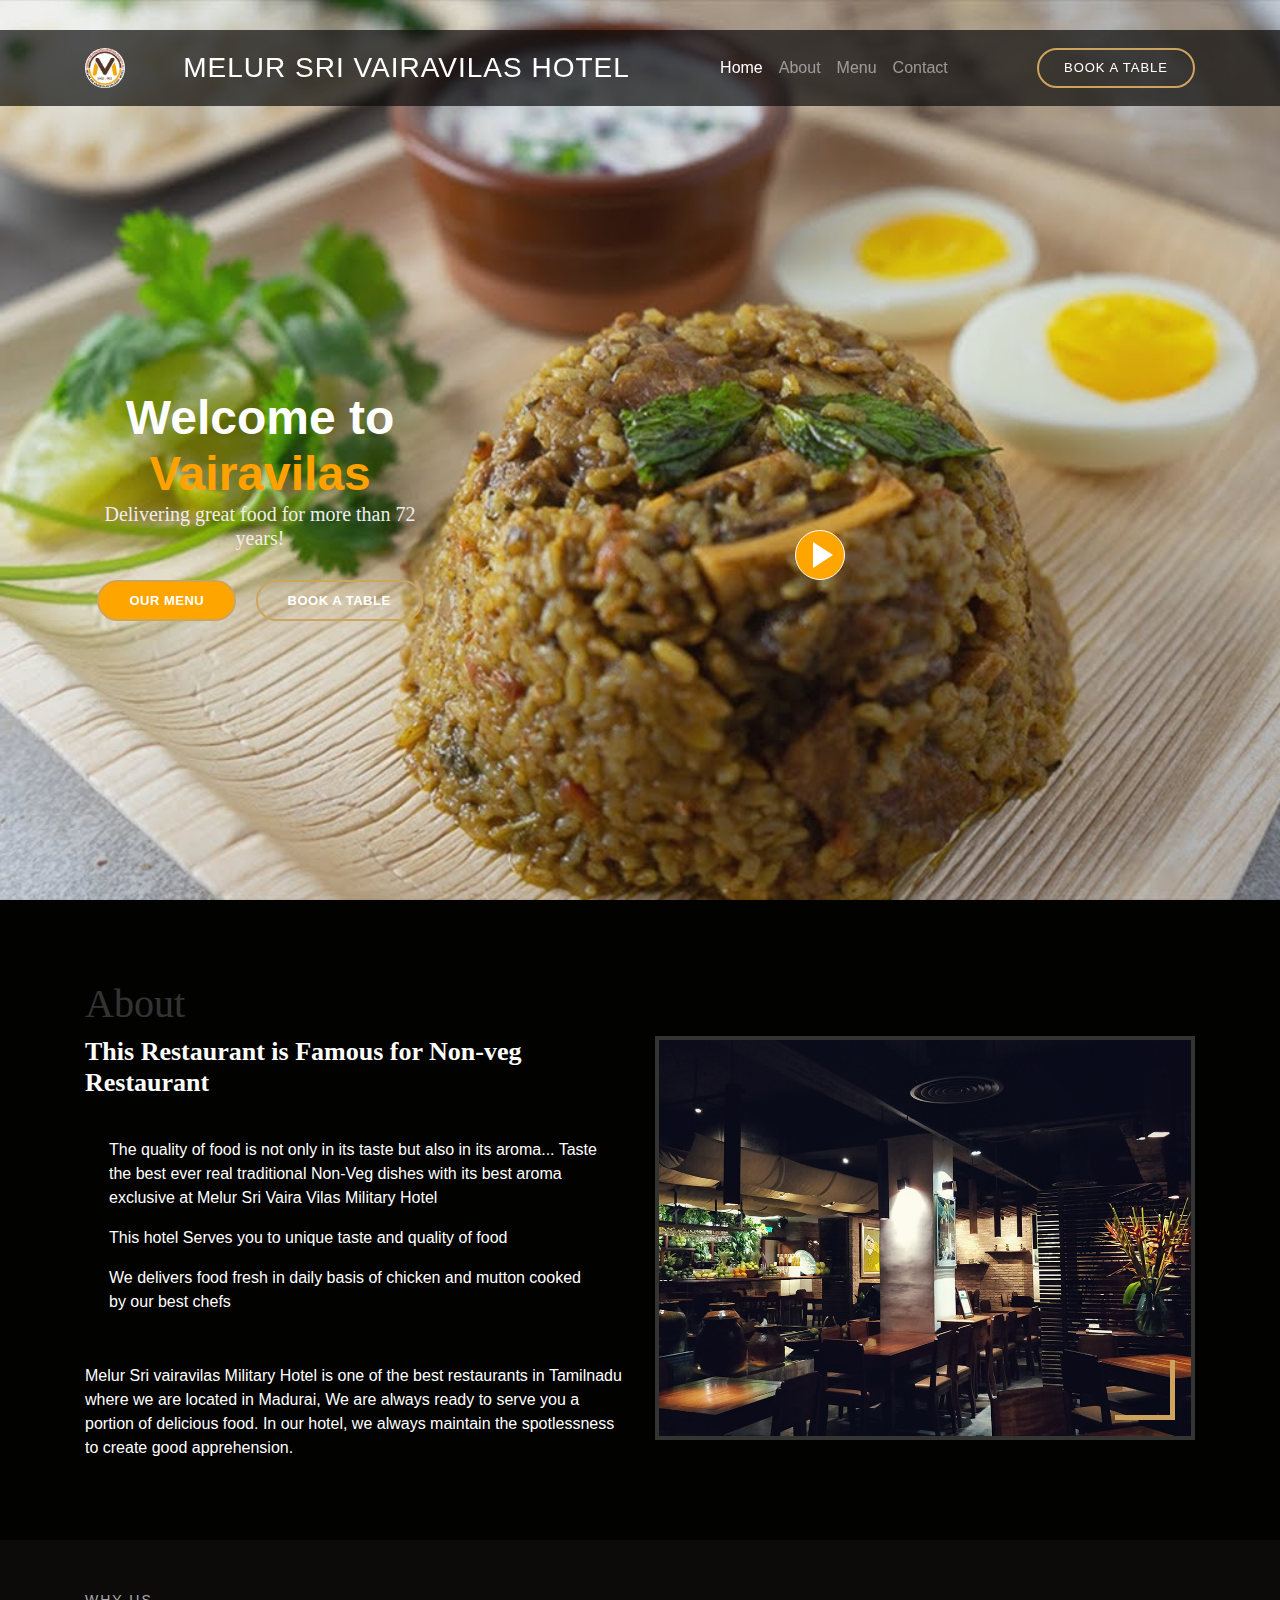
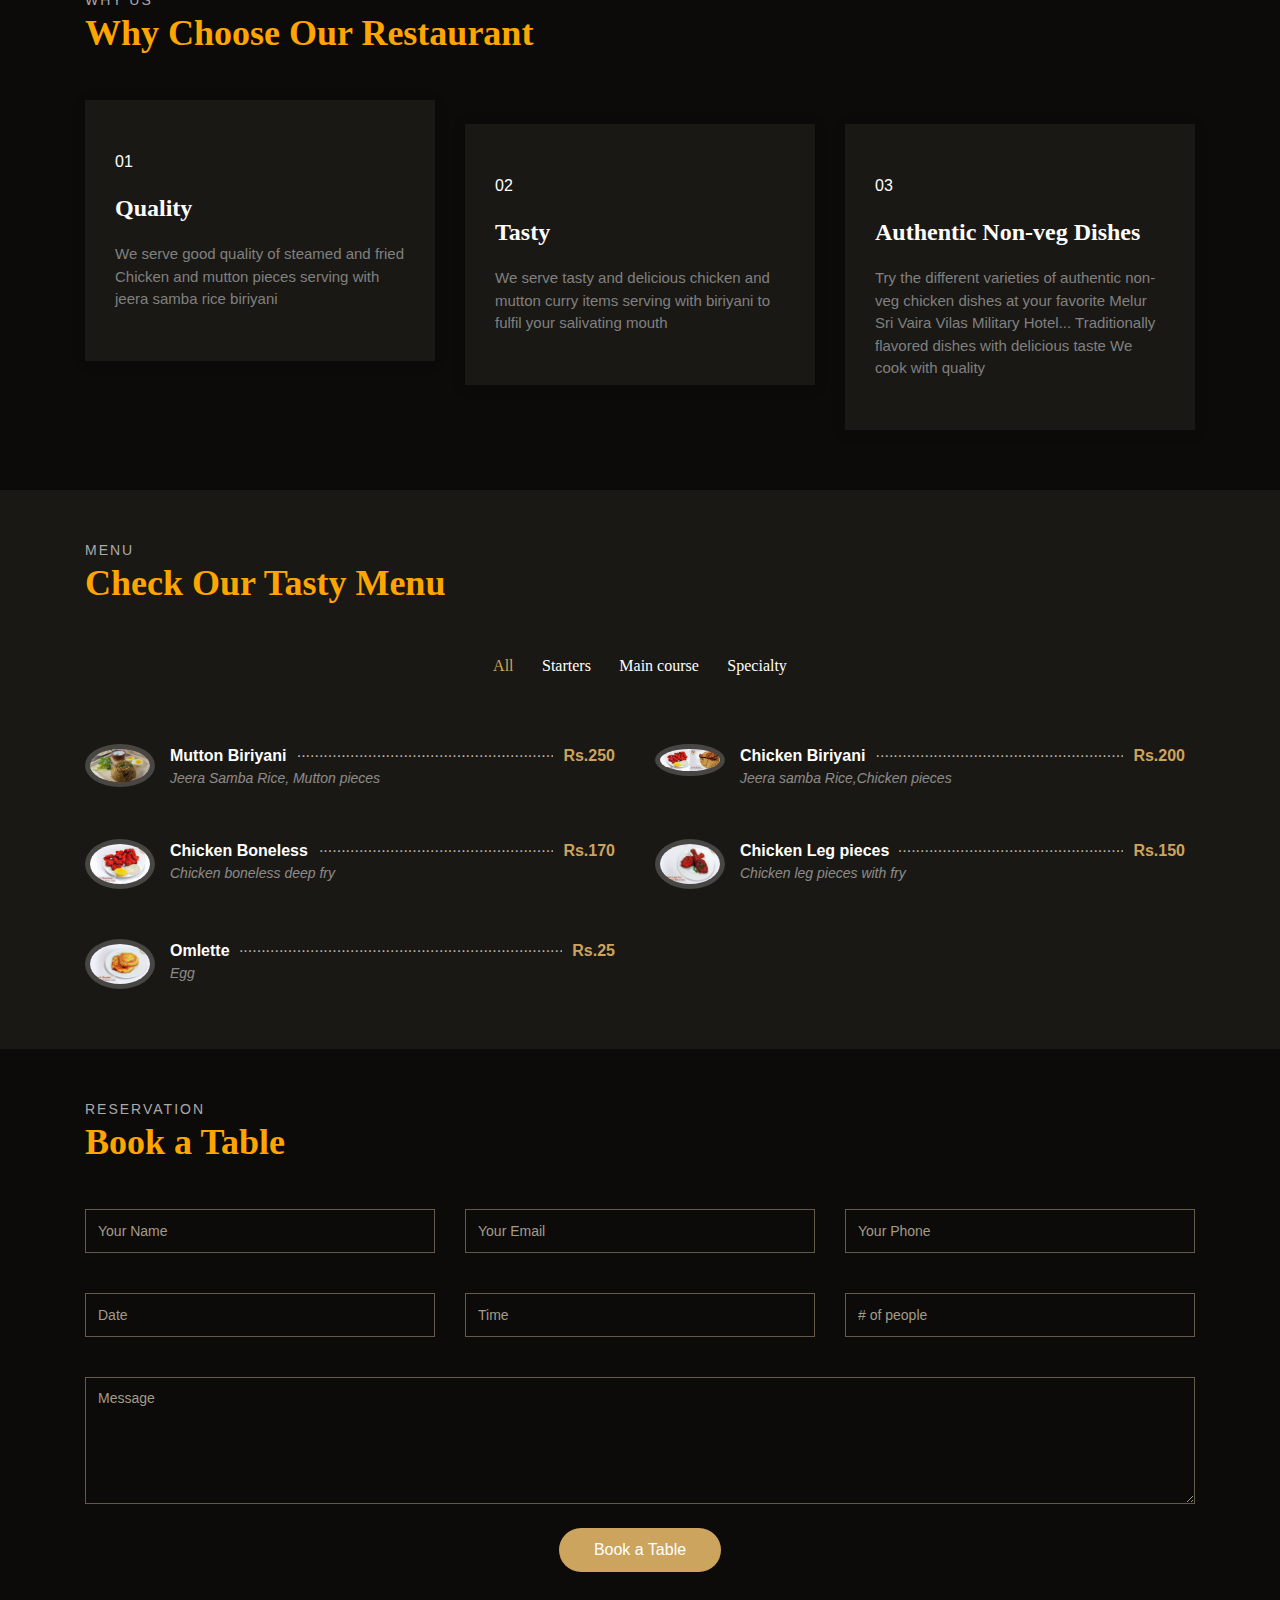
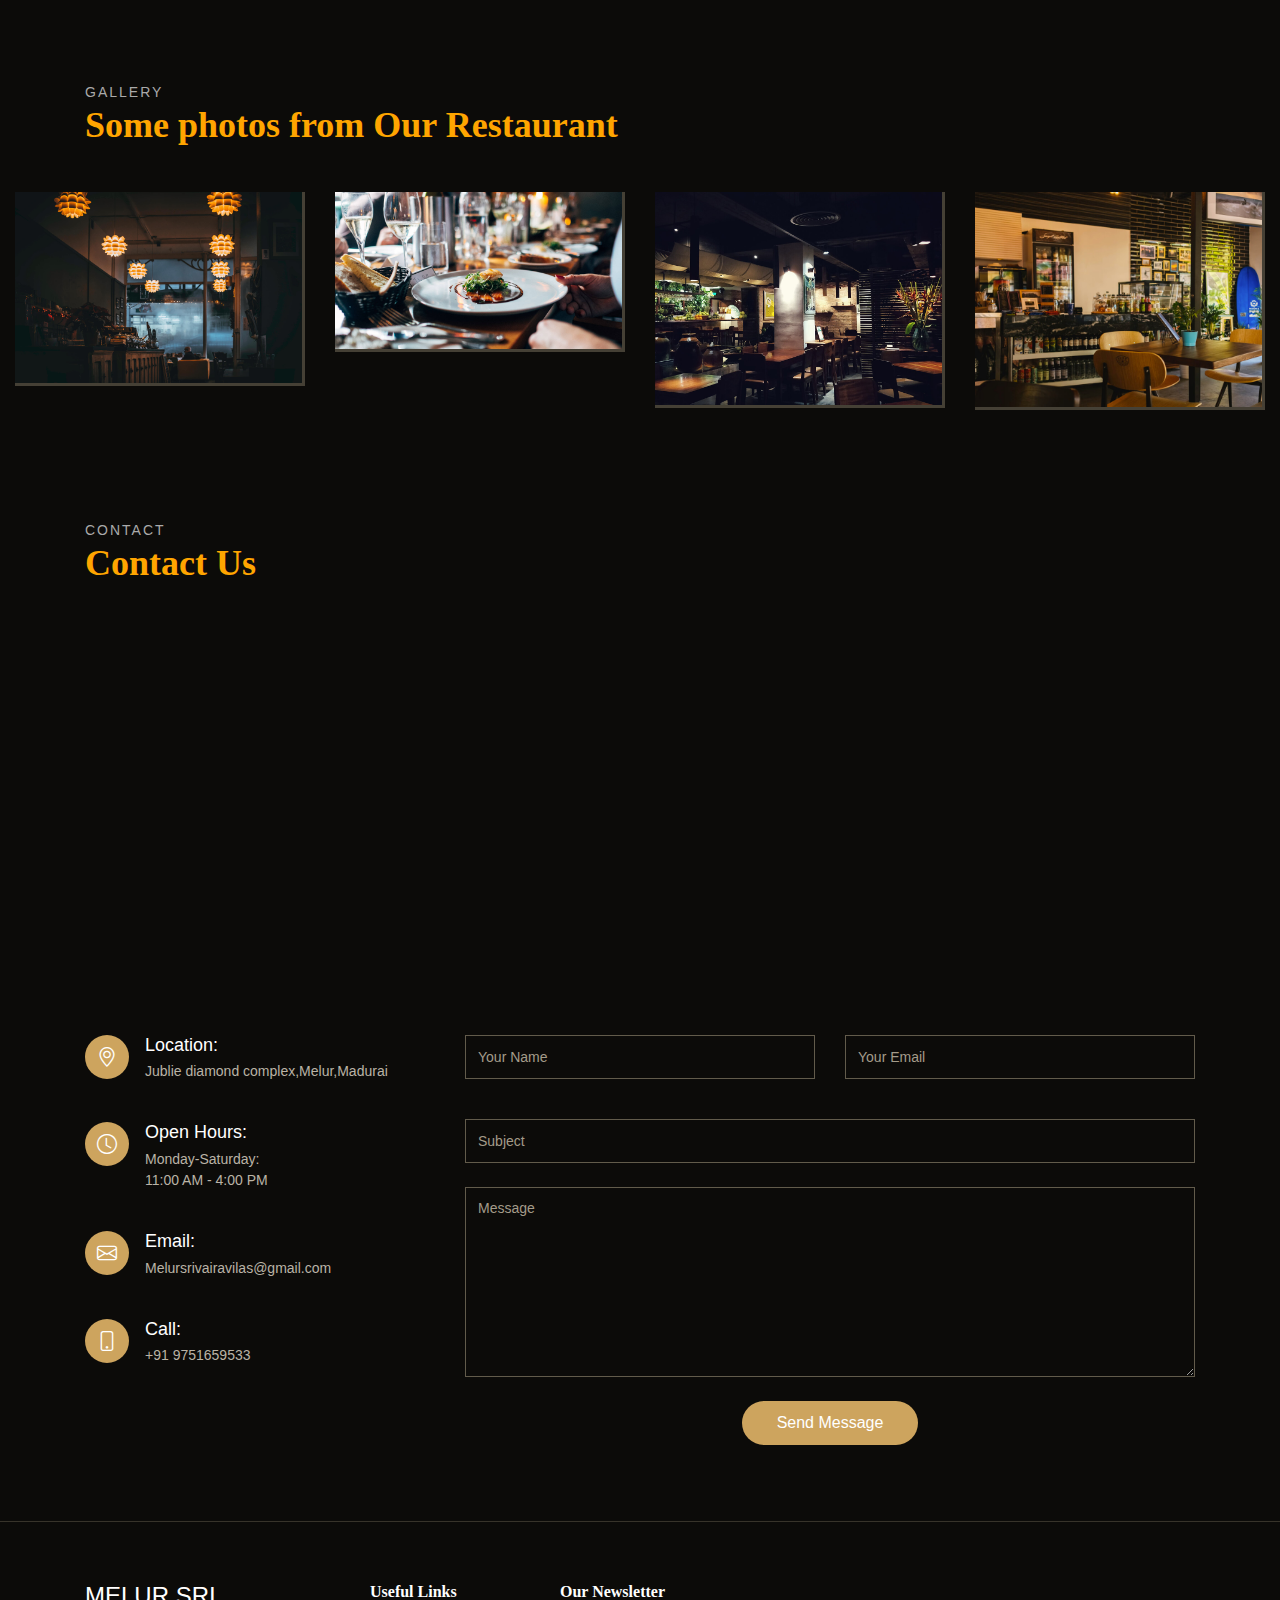
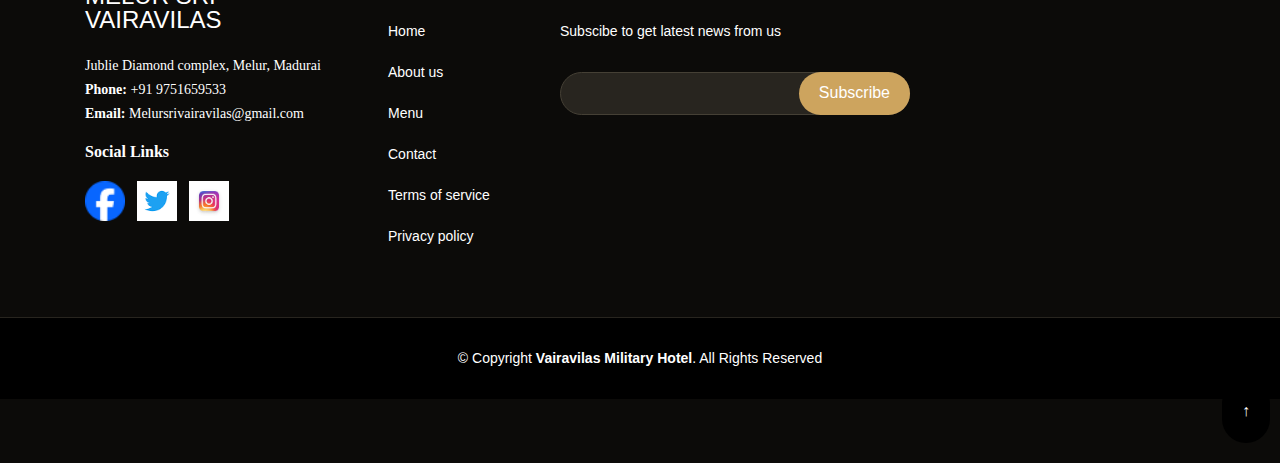
<file: Restaurant website/index.html>
<!DOCTYPE html>
<html lang="en">

<head>
  <meta charset="utf-8">
  <meta content="width=device-width, initial-scale=1.0" name="viewport">
       
  <title>Melur Sri Vairavilas Military Hotel</title>

  <link rel="stylesheet" href="https://stackpath.bootstrapcdn.com/bootstrap/4.3.1/css/bootstrap.min.css">
  <link rel="stylesheet" href= "https://cdn.jsdelivr.net/npm/bootstrap-icons@1.3.0/font/bootstrap-icons.css">

  <link href="web.css" rel="stylesheet">
</head>

<body>
  <div>
  
  <header id="header" class="fixed-top d-flex align-items-center">
   
    <div class="container d-flex align-items-center justify-content-lg-between">
     <img src="img/download (1).jpeg" alt="logo" class="img-fluid">
     <span class="mt-0 pl-2">
      <h1 class="logo me-auto me-lg-0"><a href="index.html"><span>Melur Sri Vairavilas Hotel</span></a></h1>
       <a href="index.html" class="logo me-auto me-lg-0"></a></span>


      <nav class="navbar navbar-expand-lg navbar-dark">
        <a class="navbar-brand" href="#"></a>
        <button class="navbar-toggler" type="button" data-toggle="collapse" data-target="#navbarContent"
            aria-controls="navbarSupportedContent" aria-expanded="false" aria-label="Toggle navigation">
            <span class="navbar-toggler-icon"></span>
        </button>
        <div class="collapse navbar-collapse" id="navbarContent">
            <ul class="navbar-nav mr-auto">
                <li class="nav-item active">
                    <a class="nav-link" href="#head">Home <span class="sr-only">(current)</span></a>
                </li>
                <li class="nav-item">
                    <a class="nav-link" href="#about">About</a>
                </li>

                <li class="nav-item">
                  <a class="nav-link" href="#menu">Menu</a>
              </li>

              <li class="nav-item">
                <a class="nav-link" href="#contact">Contact</a>
              </li>
            </ul>
        </div>
    </nav>
    
    <a href="#book-a-table" class="book-a-table1-btn d-none d-lg-flex">Book a table</a>

    </div>
  </header>

  <section id="head" class="d-flex align-items-center ">
    <div class="container text-center">
      <div class="row">
        <div class="col-lg-4">
          <h1>Welcome to <span>Vairavilas</span></h1>
          <h2>Delivering great food for more than 72 years!</h2>
        
          <div class="btns">
            <a href="#menu" class="btn-menu">Our Menu</a>
            <a href="#book-a-table" class="btn-book">Book a Table</a>
          </div>
        </div>
        <div class="col-md-8 d-flex align-items-center justify-content-center position-relative">
          <a href="https://youtu.be/slUz4YxyMwE?si=cAfbxcY2QWpsR8ky">
              <div class="play-button"></div></a>
        </div>

      </div>
    </div>
  </section>

  <main id="main">
    <section id="about" class="about">
      <div class="container">
        <h1 id="about">About</h1>
        <div class="row">
          <div class="col-lg-6 order-1 order-lg-2">
            <div class="about-img">
              <img src="img/about.jpg" alt="">
            </div>
          </div>
          <div class="col-lg-6 pt-4 pt-lg-0 order-2 order-lg-1 content">
            <h3>This Restaurant is Famous for Non-veg Restaurant</h3>
            
              
            </p>
            <ol class="p-4">
              <li class="pb-3">The quality of food is not only in its taste but also in its aroma...
                Taste the best ever real traditional Non-Veg dishes with its best aroma exclusive at Melur Sri Vaira Vilas Military Hotel</li>
              <li class="pb-3">This hotel Serves you to unique taste and quality of food </li>
              <li>We delivers food fresh in daily basis of chicken and mutton cooked by our best chefs</li>
            </ol>
            <p>
              Melur Sri vairavilas Military Hotel is one of the best restaurants in Tamilnadu where we are located in Madurai, We are always ready to serve you a portion of delicious food. In our hotel, we always maintain the spotlessness to create good apprehension.
            </p>
          </div>
        </div>

      </div>
    </section>

    
    <section id="why-us" class="why-us">
      <div class="container">

        <div class="section-title">
          <h2>Why Us</h2>
          <p>Why Choose Our Restaurant</p>
        </div>

        <div class="row">

          <div class="col-lg-4">
            <div class="box">
              <span>01</span>
              <h4>Quality</h4>
              <p> We serve good quality of steamed and fried Chicken and mutton pieces serving with jeera samba rice biriyani</p>
            </div>
          </div>

          <div class="col-lg-4 mt-4">
            <div class="box">
              <span>02</span>
              <h4>Tasty</h4>
              <p>We serve tasty and delicious chicken and mutton curry items serving with biriyani to fulfil your salivating mouth </p>
            </div>
          </div>

          <div class="col-lg-4 mt-4">
            <div class="box">
              <span>03</span>
              <h4>Authentic Non-veg Dishes</h4>
              <p>Try the different varieties of authentic non-veg chicken dishes at your favorite Melur Sri Vaira Vilas Military Hotel...
                Traditionally flavored dishes with delicious taste We cook with quality</p>
          </div>

        </div>

      </div>
    </section>


    <section id="menu" class="menu section-bg">
      <div class="container">

        <div class="section-title">
          <h2>Menu</h2>
          <p>Check Our Tasty Menu</p>
        </div>

        <div class="row">
          <div class="col-lg-12 d-flex justify-content-center">
            <ul id="menu-flters">
              <li data-filter="*" class="filter-active">All</li>
              <li data-filter=".filter-starters">Starters</li>
              <li data-filter=".filter-salads">Main course</li>
              <li data-filter=".filter-specialty">Specialty</li>
            </ul>
          </div>
        </div>

        <div class="row menu-container">

          <div class="col-lg-6 menu-item filter-starters">
            <img src="img/hero1-bg.jpeg" class="menu-img" alt="">
            <div class="menu-content">
              <a href="#">Mutton Biriyani</a><span>Rs.250</span>
            </div>
            <div class="menu-ingredients">
              Jeera Samba Rice, Mutton pieces
            </div>
          </div>

          <div class="col-lg-6 menu-item filter-specialty">
            <img src="img/menu/download4.jpeg" class="menu-img" alt="">
            <div class="menu-content">
              <a href="#">Chicken Biriyani</a><span>Rs.200</span>
            </div>
            <div class="menu-ingredients">
              Jeera samba Rice,Chicken pieces
            </div>
          </div>

          <div class="col-lg-6 menu-item filter-starters">
            <img src="img/menu/download1.jpeg" class="menu-img" alt="">
            <div class="menu-content">
              <a href="#">Chicken Boneless</a><span>Rs.170</span>
            </div>
            <div class="menu-ingredients">
              Chicken boneless deep fry
            </div>
          </div>

          <div class="col-lg-6 menu-item filter-salads">
            <img src="img/menu/download5.jpg" class="menu-img" alt="">
            <div class="menu-content">
              <a href="#">Chicken Leg pieces</a><span>Rs.150</span>
            </div>
            <div class="menu-ingredients">
              Chicken leg pieces with fry
            </div>
          </div>

          <div class="col-lg-6 menu-item filter-specialty">
            <img src="img/menu/download.jpeg" class="menu-img" alt="">
            <div class="menu-content">
              <a href="#">Omlette</a><span>Rs.25</span>
            </div>
            <div class="menu-ingredients">
                Egg
            </div>
          </div>



        </div>

      </div>
    </section>
  


    <section id="book-a-table" class="book-a-table">
      <div class="container">

        <div class="section-title">
          <h2>Reservation</h2>
          <p>Book a Table</p>
        </div>

        <form class="email-form">
          <div class="row">
            <div class="col-lg-4 col-md-6 form-group">
              <input type="text" name="name" class="form-control" id="name" placeholder="Your Name" data-rule="minlen:4" data-msg="Please enter at least 4 chars">
              <div class="validate"></div>
            </div>
            <div class="col-lg-4 col-md-6 form-group mt-3 mt-md-0">
              <input type="email" class="form-control" name="email" id="email" placeholder="Your Email" data-rule="email" data-msg="Please enter a valid email">
              <div class="validate"></div>
            </div>
            <div class="col-lg-4 col-md-6 col-sm-12 form-group mt-3 mt-md-0">
              <input type="text" class="form-control" name="phone" id="phone" placeholder="Your Phone" data-rule="minlen:4" data-msg="Please enter at least 4 chars">
              <div class="validate"></div>
            </div>
            <div class="col-lg-4 col-md-6 form-group mt-3">
              <input type="text" name="date" class="form-control" id="date" placeholder="Date" data-rule="minlen:4" data-msg="Please enter at least 4 chars">
              <div class="validate"></div>
            </div>
            <div class="col-lg-4 col-md-6 form-group mt-3">
              <input type="text" class="form-control" name="time" id="time" placeholder="Time" data-rule="minlen:4" data-msg="Please enter at least 4 chars">
              <div class="validate"></div>
            </div>
            <div class="col-lg-4 col-md-6 form-group mt-3">
              <input type="number" class="form-control" name="people" id="people" placeholder="# of people" data-rule="minlen:1" data-msg="Please enter at least 1 chars">
              <div class="validate"></div>
            </div>
          </div>
          <div class="form-group mt-3">
            <textarea class="form-control" name="message" rows="5" placeholder="Message"></textarea>
            <div class="validate"></div>
          </div>
          
          <div class="text-center"><button type="submit">Book a Table</button></div>
        </form>

      </div>
    </section>
    
    <section id="gallery" class="gallery">

      <div class="container">
        <div class="section-title">
          <h2>Gallery</h2>
          <p>Some photos from Our Restaurant</p>
        </div>
      </div>

      <div class="container-fluid">

        <div class="row g-0">

          <div class="col-lg-3 col-md-4">
            <div class="gallery-item">
              <a href="img/about-bg.jpg" class="gallery-lightbox" data-gall="gallery-item">
                <img src="img/about-bg.jpg" alt="" class="img-fluid">
              </a>
            </div>
          </div>

          <div class="col-lg-3 col-md-4">
            <div class="gallery-item">
              <a href="img/hero-bg.jpg" class="gallery-lightbox" data-gall="gallery-item">
                <img src="img/hero-bg.jpg" alt="" class="img-fluid">
              </a>
            </div>
          </div>

          <div class="col-lg-3 col-md-4">
            <div class="gallery-item">
              <a href="img/about.jpg" class="gallery-lightbox" data-gall="gallery-item">
                <img src="img/about.jpg" alt="" class="img-fluid">
              </a>
            </div>
          </div>

          <div class="col-lg-3 col-md-4">
            <div class="gallery-item">
              <a href="img/gallery/gallery-4.jpg" class="gallery-lightbox" data-gall="gallery-item">
                <img src="img/gallery/gallery-4.jpg" alt="" class="img-fluid">
              </a>
            </div>
          </div>
        </div>
      </div>
    </section>
    
    <section id="contact" class="contact">
      <div class="container">

        <div class="section-title">
          <h2>Contact</h2>
          <p>Contact Us</p>
        </div>
      </div>

      <div>
        <iframe style="border:0; width: 100%; height: 350px;" src="https://www.google.com/maps/embed?pb=!1m27!1m12!1m3!1d251482.41697236057!2d78.07002539753498!3d9.982721830106378!2m3!1f0!2f0!3f0!3m2!1i1024!2i768!4f13.1!4m12!3e6!4m4!1s0x3b00eae0b1d193fd%3A0x2fb7b957fb480e2b!3m2!1d10.029655199999999!2d78.33335149999999!4m5!1s0x3b00eae0b1d193fd%3A0x2fb7b957fb480e2b!2s28HM%2BVC6%20Sri%20Vairavilaas%20Military%20Hotel%2C%20Diamond%20Jubilee%20Complex%2C%20Opp%20Taluk%20office%2C%20Melur%2C%20Tamil%20Nadu%20625106!3m2!1d10.029655199999999!2d78.33335149999999!5e0!3m2!1sen!2sin!4v1707549507776!5m2!1sen!2sin" frameborder="0" allowfullscreen></iframe>
      </div>

      <div class="container">

        <div class="row mt-5">

          <div class="col-lg-4">
            <div class="info">
              <div class="address">
                <i class="bi bi-geo-alt"></i>
                <h4>Location:</h4>
                <p>Jublie diamond complex,Melur,Madurai</p>
              </div>

              <div class="open-hours">
                <i class="bi bi-clock"></i>
                <h4>Open Hours:</h4>
                <p>
                  Monday-Saturday:<br>
                  11:00 AM - 4:00 PM
                </p>
              </div>

              <div class="email">
                <i class="bi bi-envelope"></i>
                <h4>Email:</h4>
                <p>Melursrivairavilas@gmail.com </p>
              </div>

              <div class="phone">
                <i class="bi bi-phone"></i>
                <h4>Call:</h4>
                <p>+91 9751659533</p>
              </div>

            </div>

          </div>

          <div class="col-lg-8 mt-5 mt-lg-0">

            <form class="email-form">
              <div class="row">
                <div class="col-md-6 form-group">
                  <input type="text" name="name" class="form-control" id="name" placeholder="Your Name" required>
                </div>
                <div class="col-md-6 form-group mt-3 mt-md-0">
                  <input type="email" class="form-control" name="email" id="email" placeholder="Your Email" required>
                </div>
              </div>
              <div class="form-group mt-3">
                <input type="text" class="form-control" name="subject" id="subject" placeholder="Subject" required>
              </div>
              <div class="form-group mt-3">
                <textarea class="form-control" name="message" rows="8" placeholder="Message" required></textarea>
              </div>
              <div class="my-3">
               
              <div class="text-center"><button type="submit">Send Message</button></div>
            </form>

          </div>

        </div>

      </div>
    </section>

  </main>
  <footer id="footer">
    <div class="footer-top">
      <div class="container">
        <div class="row">

          <div class="col-lg-3 col-md-6">
            <div class="footer-info">
              <h3>Melur sri vairavilas</h3>
              <p>
                Jublie Diamond complex, Melur, Madurai <br>
                
                <strong>Phone:</strong> +91 9751659533<br>
                <strong>Email:</strong> Melursrivairavilas@gmail.com<br>
              </p>
              <div class="social-links mt-3"><h4>Social Links</h4>
                <a href="https://www.facebook.com/YourPage" target="_blank" rel="noopener noreferrer">
                  <img src="img/download (2).png" width="40px" class="mr-2" alt="Facebook">
              </a>
              <a href="https://twitter.com/YourPage" target="_blank" rel="noopener noreferrer">
                  <img src="img/download.png" width="40px" class="mr-2" alt="Twitter">
              </a>
              <a href="https://www.instagram.com/YourPage" target="_blank" rel="noopener noreferrer">
                  <img src="img/download.jpeg" width="40px" alt="Instagram">
              </a>
              </div>
            </div>
          </div>

          <div class="col-lg-2 col-md-6 footer-links">
            <h4>Useful Links</h4>
            <ul class="ml-3">
              <li><i class="#"></i> <a href="#head">Home</a></li>
              <li><i class="#"></i> <a href="#about">About us</a></li>
              <li><i class="#"></i> <a href="#menu">Menu</a></li>
              <li><i class="#"></i> <a href="#contact">Contact</a></li>
              <li><i class="#"></i> <a href="#">Terms of service</a></li>
              <li><i class="#"></i> <a href="#">Privacy policy</a></li>
            </ul>
          </div>

        <div class="col-lg-4 col-md-6 footer-newsletter">
            <h4>Our Newsletter</h4>
            <p>Subscibe to get latest news from us</p>
            <form>
              <input type="email" name="email"><input type="submit" value="Subscribe">
            </form>

          </div>

        </div>
      </div>
    </div>

    <div class="container">
      <div class="copyright">
        &copy; Copyright <strong><span>Vairavilas Military Hotel</span></strong>. All Rights Reserved
      </div>
    </div>
  </footer>

</div>
<a href="index.html" class="top">&#8593;</a>


  <script src="https://code.jquery.com/jquery-3.3.1.slim.min.js"></script>
<script src="https://cdnjs.cloudflare.com/ajax/libs/popper.js/1.14.7/umd/popper.min.js"></script>
<script src="https://stackpath.bootstrapcdn.com/bootstrap/4.3.1/js/bootstrap.min.js"></script>
</body>

</html>
</file>
<file: Restaurant website/web.css>
body {
    font-family: "Open Sans", sans-serif;
    background: #0c0b09;
    color: #fff;
    scroll-behavior: smooth;
  }


  html{
    scroll-behavior: smooth;
  }

  
  .top {
    offset: 50px; 
    position: relative;
    bottom: 20px;      
    margin-right:10px; 
    float: right;
    place-self: end;
    margin-top: calc(100vh + var(--offset));
    text-decoration: none;
    padding: 20px;
    font-family: sans-serif;
    color: #fff;
    background: black;
    border-radius: 100px;
    white-space: nowrap;
    
  }

  .top:hover{
    background-color: orange;
    color: white;
  }
  
  
  a {
    color: #cda45e;
    text-decoration: none;
  }
  
  a:hover {
    color: #d9ba85;
    text-decoration: none;
  }
  
  
  h1,
  h2,
  h3,
  h4,
  h5,
  h6 {
    font-family: "Playfair Display", serif;
  }
  
  
  #header {
    background: rgba(12, 12, 12, 0.7);
    
    transition: all 0.5s;
    padding: 10px 0;
    top: 30px;
  }
  
  #header.header-scrolled {
    top: 0;
    background: rgba(0, 0, 0, 0.85);
    border-bottom: 1px solid #37332a;
  }
  
  #header .logo {
    font-size: 28px;
    margin: 0;
    padding: 0;
    line-height: 1;
    font-weight: 300;
    letter-spacing: 1px;
    text-transform: uppercase;
    font-family: "Poppins", sans-serif;
  }
  
  #header .logo a {
    color: #fff;
  }
  
  #header .img-fluid {
    max-height: 40px;
    border-radius: 50%;
  }

.book-a-table1-btn {
    margin: 0 0 0 15px;
    border: 2px solid #cda45e;
    color: white;
    border-radius: 50px;
    padding: 8px 25px;
    text-transform: uppercase;
    font-size: 13px;
    font-weight: 500;
    letter-spacing: 1px;
    transition: 0.3s;
  }
  
  .book-a-table1-btn:hover {
    background: #cda45e;
    color: white;
  }
  
  @media (max-width: 992px) {
    .book-a-table-btn {
      margin: 0 15px 0 0;
      padding: 8px 20px;
    }
  }
  
  #head {
    width: 100%;
    height: 100vh;
    background: url("img/hero1-bg.jpeg") top center;
    background-size: cover;
    position: relative;
    padding: 0;
  }
  
  
  #head .container {
    padding-top: 110px;
  }
 
  
  #head h1 {
    margin: 0;
    font-size: 48px;
    font-weight: 700;
    line-height: 56px;
    color: #fff;
    font-family: "Poppins", sans-serif;
  }
  
  #head h1 span {
    color: #ffa200;
  }
  
  #head h2 {
    color: #eee;
    margin-bottom: 10px 0 0 0;
    font-size: 20px;
  }
  
  #head .btns {
    margin-top: 30px;
  }

  #head .btn-menu{
    background: orange;
  }
  
  #head .btn-menu,
  #head .btn-book {
    font-weight: 600;
    font-size: 13px;
    letter-spacing: 0.5px;
    text-transform: uppercase;
    display: inline-block;
    padding: 12px 30px;
    border-radius: 50px;
    transition: 0.3s;
    line-height: 1;
    color: white;
    border: 2px solid #cda45e;
  }
  
  #head .btn-menu:hover{
    background: #cda45e;
    color: #fff;
  }
  #head .btn-book:hover {
    background: #cda45e;
    color: #fff;
  }
  
  #head .btn-book {
    margin-left: 15px;
  }
  
  
  #head .play-button {

  position: absolute;
  top: calc(50% - 25px);
  left: calc(50% - 50px);
  width: 50px; 
  height: 50px;
  display: block;
  border: 1px solid #fff;
  border-radius: 50%;
  padding: 0;
  margin-top: 50px;
  margin-left: 15px;
  user-select: none;
  background-color:ORANGE;
  transition: background-color 0.5s ease;
  }
  .play-button:after {
    
    position: absolute;
    top: calc(75% - 25px);
    left: calc(65% - 14px);
    display: block;
    content: '';
    border-color: transparent transparent transparent WHITE;
    border-style: solid;
    border-width: 13px 0 13px 20px;
  }
  
  section {
    padding: 60px 0;
    overflow: hidden;
  }
  
  .section-bg {
    background-color: #1a1814;
  }
  
  .section-title {
    padding-bottom: 40px;
  }
  
  .section-title h2 {
    font-size: 14px;
    font-weight: 500;
    padding: 0;
    line-height: 1px;
    margin: 0 0 5px 0;
    letter-spacing: 2px;
    text-transform: uppercase;
    color: #aaaaaa;
    font-family: "Poppins", sans-serif;
  }
  
  .section-title h2::after {
    width: 120px;
    height: 1px;
    display: inline-block;
    background: rgba(255, 255, 255, 0.2);
    margin: 4px 10px;
  }
  
  .section-title p {
    margin: 0;
    margin: 0;
    font-size: 36px;
    font-weight: 700;
    font-family: "Playfair Display", serif;
    color: orange;
  }


  
  
  .about {
    background: url("img/hero-bg.jpg") center center;
    background-size: cover;
    position: relative;
    padding: 80px 0;
    
  }
  
  .about:before {
    content: "";
    background: rgba(0, 0, 0, 0.8);
    position: absolute;
    bottom: 0;
    top: 0;
    left: 0;
    right: 0;
  }
  
  .about .about-img {
    position: relative;
    transition: 0.5s;
  }
  
  .about .about-img img {
    max-width: 100%;
    border: 4px solid rgba(255, 255, 255, 0.2);
    position: relative;
  }
  
  .about .about-img::before {
    position: absolute;
    left: 20px;
    top: 20px;
    width: 60px;
    height: 60px;
    z-index: 1;
    border-left: 5px solid #cda45e;
    border-top: 5px solid #cda45e;
    transition: 0.5s;
  }
  
  .about .about-img::after {
    position: absolute;
    right: 20px;
    bottom: 20px;
    width: 60px;
    height: 60px;
    z-index: 2;
    content: "";
   
    border-right: 5px solid #cda45e;
    border-bottom: 5px solid #cda45e;
    transition: 0.5s;
  }
  
  .about .about-img:hover {
    transform: scale(1.1);

  }
  
  .about .about-img:hover::before {
    left: 10px;
    top: 10px;
  }
  
  .about .about-img:hover::after {
    right: 10px;
    bottom: 10px;
  }
  
  .about .content {
    position: relative;
  }
  
  .about .content h3 {
    font-weight: 600;
    font-size: 26px;
  }
  
  .about .content ol {
    list-style:none;
    padding: 0;
  }
  
  .about .content ol li {
    padding-bottom: 10px;
  }
  
  .about .content ol i {
    font-size: 1px;
    padding-right: 4px;
    color: #cda45e;
  }
  
  .about .content p:last-child {
    margin-bottom: 0;
  }
  
  @media (min-width: 1024px) {
    .about {
      background-attachment: fixed;
    }
  }

  .why-us{
    background-image: url("img/about.jpg");
    background-size: cover;
    position: relative;
    background-attachment: fixed;

  }
  
  .why-us .box {

    padding: 50px 30px;
    box-shadow: 0px 2px 15px rgba(0, 0, 0, 0.1);
    transition: all ease-in-out 0.3s;
    background: #1a1814;
  

  }
  

  .why-us .box h4 {
    font-size: 24px;
    font-weight: 600;
    padding: 0;
    margin: 20px 0;
    color: white;
  }
  
  .why-us .box p {
    color: grey;
    font-size: 15px;
    margin: 0;
    padding: 0;
  }
  
  .why-us .box:hover {
    background: orange;
    padding: 30px 30px 70px 30px;
    
  }
  
  .why-us .box:hover h4,
  .why-us .box:hover p {
    color: #fff;
  }
  
 
  .menu #menu-flters {
    padding: 0;
    margin: 0 auto 0 auto;
    list-style: none;
    text-align: center;
    border-radius: 50px;
  }
  
  .menu #menu-flters li {
    cursor: pointer;
    display: inline-block;
    padding: 8px 12px 10px 12px;
    font-size: 16px;
    font-weight: 500;
    line-height: 1;
    color: #fff;
    margin-bottom: 10px;
    transition: all ease-in-out 0.3s;
    border-radius: 50px;
    font-family: "Playfair Display", serif;
  }
  
  .menu #menu-flters li:hover,
  .menu #menu-flters li.filter-active {
    color: #cda45e;
  }
  
  .menu #menu-flters li:last-child {
    margin-right: 0;
  }
  
  .menu .menu-item {
    margin-top: 50px;
  }
  
  .menu .menu-img {
    width: 70px;
    border-radius: 50%;
    float: left;
    border: 5px solid rgba(255, 255, 255, 0.2);
  }
  
  .menu .menu-content {
    margin-left: 85px;
    overflow: hidden;
    display: flex;
    justify-content: space-between;
    position: relative;
  }
  
  .menu .menu-content::after {
    content: "......................................................................" "...................................................................." "....................................................................";
    position: absolute;
    left: 20px;
    right: 0;
    top: -4px;
    z-index: 1;
    color: #bab3a6;
    font-family: Arial, "Helvetica Neue", Helvetica, sans-serif;
  }
  
  .menu .menu-content a {
    padding-right: 10px;
    background: #1a1814;
    position: relative;
    z-index: 3;
    font-weight: 700;
    color: white;
    transition: 0.3s;
  }
  
  .menu .menu-content a:hover {
    color: #cda45e;
  }
  
  .menu .menu-content span {
    background: #1a1814;
    position: relative;
    z-index: 3;
    padding: 0 10px;
    font-weight: 600;
    color: #cda45e;
  }
  
  .menu .menu-ingredients {
    margin-left: 85px;
    font-style: italic;
    font-size: 14px;
    font-family: "Poppins", sans-serif;
    color: rgba(255, 255, 255, 0.5);
  }
  
  
  .book-a-table .email-form {
    width: 100%;
  }
  
  .book-a-table .email-form .form-group {
    padding-bottom: 8px;
  }
  .book-a-table .email-form input,
  .book-a-table .email-form textarea {
    border-radius: 0;
    box-shadow: none;
    font-size: 14px;
    background: #0c0b09;
    border-color: #625b4b;
    color: white;
  }
  
  .book-a-table .email-form input::-moz-placeholder,
  .book-a-table .email-form textarea::-moz-placeholder {
    color: #a49b89;
  }
  
  .book-a-table .email-form input::placeholder,
  .book-a-table .email-form textarea::placeholder {
    color: #a49b89;
  }
  
  .book-a-table .email-form input:focus,
  .book-a-table .email-form textarea:focus {
    border-color: #cda45e;
  }
  
  .book-a-table .email-form input {
    height: 44px;
  }
  
  .book-a-table .email-form textarea {
    padding: 10px 12px;
  }
  
  .book-a-table .email-form button[type=submit] {
    background: #cda45e;
    border: 0;
    padding: 10px 35px;
    color: #fff;
    transition: 0.4s;
    border-radius: 50px;
  }
  
  .book-a-table .email-form button[type=submit]:hover {
    background: #d3af71;
  }
  .gallery .gallery-item {
    overflow: hidden;
    border-right: 3px solid #454035;
    border-bottom: 3px solid #454035;
  }
  
  .gallery .gallery-item img {
    transition: all ease-in-out 0.4s;
  }
  
  .gallery .gallery-item:hover img {
    transform: scale(1.1);
  }
  
 .contact .info {
    width: 100%;
  }
  
  .contact .info i {
    font-size: 20px;
    float: left;
    width: 44px;
    height: 44px;
    background: #cda45e;
    display: flex;
    justify-content: center;
    align-items: center;
    border-radius: 50px;
    transition: all 0.3s ease-in-out;
  }
  
  .contact .info h4 {
    padding: 0 0 0 60px;
    font-size: 18px;
    font-weight: 500;
    margin-bottom: 5px;
    font-family: "Poppins", sans-serif;
  }
  
  .contact .info p {
    padding: 0 0 0 60px;
    margin-bottom: 0;
    font-size: 14px;
    color: #bab3a6;
  }
  
  .contact .info .open-hours,
  .contact .info .email,
  .contact .info .phone {
    margin-top: 40px;
  }
  
  .contact .email-form {
    width: 100%;
  }
  
  .contact .email-form .form-group {
    padding-bottom: 8px;
  }
  
  .contact .email-form .validate {
    display: none;
    color: red;
    margin: 0 0 15px 0;
    font-weight: 400;
    font-size: 13px;
  }
  
 
  .contact .email-form input,
  .contact .email-form textarea {
    border-radius: 0;
    box-shadow: none;
    font-size: 14px;
    background: #0c0b09;
    border-color: #625b4b;
    color: white;
  }
  
  .contact .email-form input::-moz-placeholder,
  .contact .email-form textarea::-moz-placeholder {
    color: #a49b89;
  }
  
  .contact .email-form input::placeholder,
  .contact .email-form textarea::placeholder {
    color: #a49b89;
  }
  
  .contact .email-form input:focus,
  .contact .email-form textarea:focus {
    border-color: #cda45e;
  }
  
  .contact .email-form input {
    height: 44px;
  }
  
  .contact .email-form textarea {
    padding: 10px 12px;
  }
  
  .contact .email-form button[type=submit] {
    background: #cda45e;
    border: 0;
    padding: 10px 35px;
    color: #fff;
    transition: 0.4s;
    border-radius: 50px;
  }
  
  .contact .email-form button[type=submit]:hover {
    background: #d3af72;
  }
 
  
  
  #footer {
    background: black;
    padding: 0 0 30px 0;
    color: #fff;
    font-size: 14px;
  }
  
  #footer .footer-top {
    background: #0c0b09;
    border-top: 1px solid #37332a;
    border-bottom: 1px solid #28251f;
    padding: 60px 0 30px 0;
  }
  
  #footer .footer-top .footer-info {
    margin-bottom: 30px;
  }
  
  #footer .footer-top .footer-info h3 {
    font-size: 24px;
    margin: 0 0 20px 0;
    padding: 2px 0 2px 0;
    line-height: 1;
    font-weight: 300;
    text-transform: uppercase;
    font-family: "Poppins", sans-serif;
  }
  
  #footer .footer-top .footer-info p {
    font-size: 14px;
    line-height: 24px;
    margin-bottom: 0;
    font-family: "Playfair Display", serif;
    color: #fff;
  }

  
  #footer .footer-top h4 {
    font-size: 16px;
    font-weight: 600;
    color: #fff;
    position: relative;
    padding-bottom: 12px;
  }
  
  #footer .footer-top .footer-links {
    margin-bottom: 30px;
  }
  
  #footer .footer-top .footer-links ul {
    list-style: none;
    padding: 0;
    margin: 0;
  }
  
  #footer .footer-top .footer-links ul i {
    padding-right: 2px;
    color: #cda45e;
    font-size: 18px;
    line-height: 1;
  }
  
  #footer .footer-top .footer-links ul li {
    padding: 10px 0;
    align-items: center;
  }
  
  #footer .footer-top .footer-links ul li:first-child {
    padding-top: 0;
  }
  
  #footer .footer-top .footer-links ul a {
    color: #fff;
    transition: 0.3s;
    display:inline-block;
    line-height: 1;
  }
  
  #footer .footer-top .footer-links ul a:hover {
    color: #cda45e;
  }
  
  #footer .footer-top .footer-newsletter form {
    margin-top: 30px;
    background: #28251f;
    padding: 6px 10px;
    position: relative;
    border-radius: 50px;
    border: 1px solid #454035;
  }
  
  #footer .footer-top .footer-newsletter form input[type=email] {
    border: 0;
    padding: 4px;
    width: calc(100% - 110px);
    background: #28251f;
    color: white;
  }
  
  #footer .footer-top .footer-newsletter form input[type=submit] {
    position: absolute;
    top: -1px;
    right: -1px;
    bottom: -1px;
    border: 0;
    background: none;
    font-size: 16px;
    padding: 0 20px 2px 20px;
    background: #cda45e;
    color: #fff;
    transition: 0.3s;
    border-radius: 50px;
  }
  
  #footer .footer-top .footer-newsletter form input[type=submit]:hover {
    background: #d3af71;
  }
  
  #footer .copyright {
    text-align: center;
    padding-top: 30px;
  }
  
  #footer .credits {
    padding-top: 10px;
    text-align: center;
    font-size: 13px;
    color: #fff;
  }
</file>
